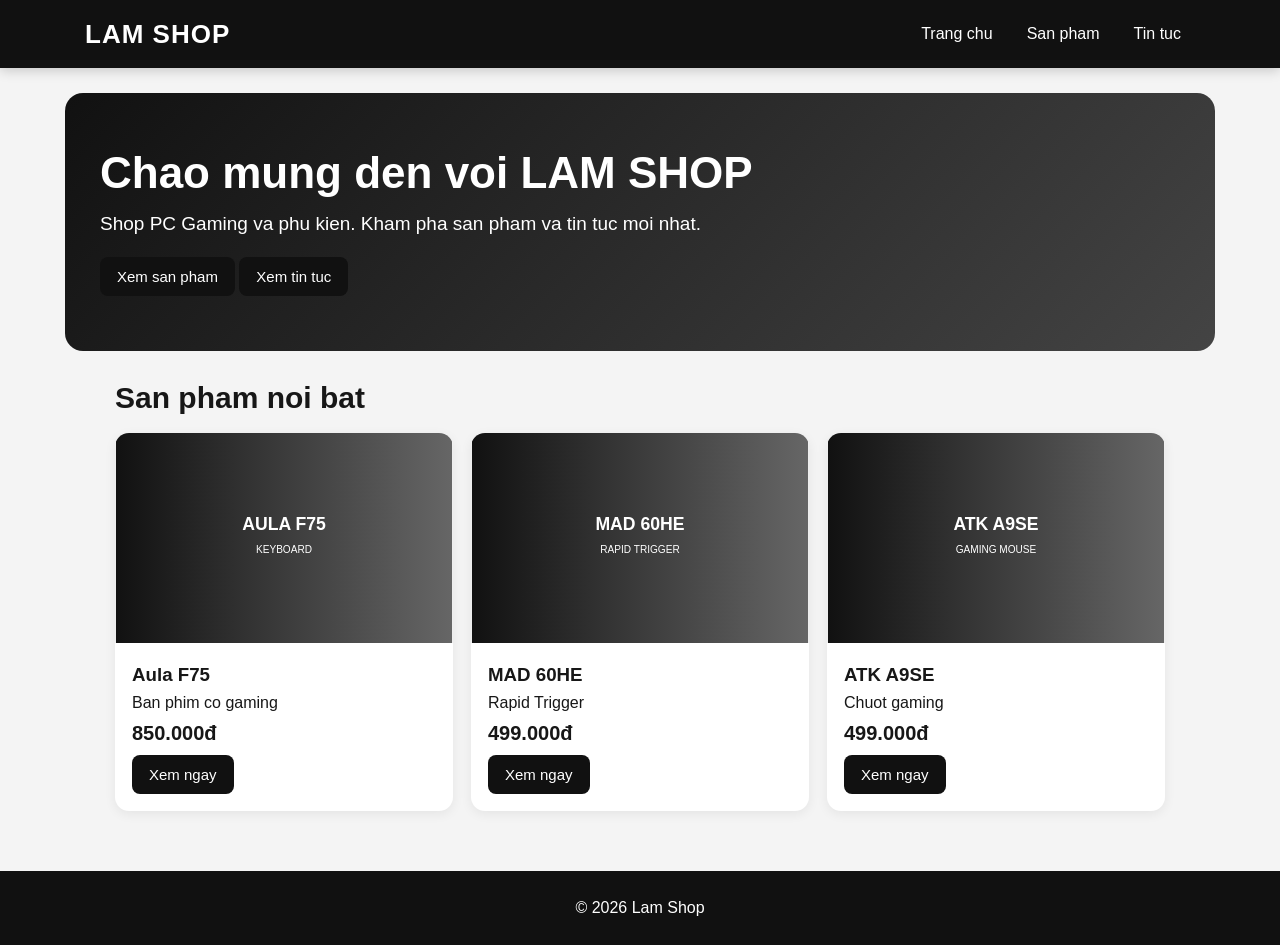
<file: index.html>
<!DOCTYPE html>
<html lang="vi"><head><meta charset="UTF-8"><meta name="viewport" content="width=device-width,initial-scale=1.0">
<title>Lam Shop</title><link rel="stylesheet" href="style.css"></head><body>

<header class="header">
 <nav class="nav">
  <div class="logo">LAM SHOP</div>
  <div class="menu">
   <a href="index.html">Trang chu</a>
   <a href="sanpham.html">San pham</a>
   <a href="tintuc.html">Tin tuc</a>
  </div>
 </nav>
</header>

<section class="hero"><h1>Chao mung den voi LAM SHOP</h1><p>Shop PC Gaming va phu kien. Kham pha san pham va tin tuc moi nhat.</p><br><a class="btn" href="sanpham.html">Xem san pham</a> <a class="btn" href="tintuc.html">Xem tin tuc</a></section>
<main class="container"><h2 class="section-title">San pham noi bat</h2>
<div class="card-grid">
<div class="product"><img src="product1.svg"><div class="product-info"><h3>Aula F75</h3><p>Ban phim co gaming</p><div class="price">850.000đ</div><a class="btn" href="sanpham.html">Xem ngay</a></div></div>
<div class="product"><img src="product2.svg"><div class="product-info"><h3>MAD 60HE</h3><p>Rapid Trigger</p><div class="price">499.000đ</div><a class="btn" href="sanpham.html">Xem ngay</a></div></div>
<div class="product"><img src="product4.svg"><div class="product-info"><h3>ATK A9SE</h3><p>Chuot gaming</p><div class="price">499.000đ</div><a class="btn" href="sanpham.html">Xem ngay</a></div></div>
</div></main>
<footer class="footer">© 2026 Lam Shop</footer></body></html>
</file>
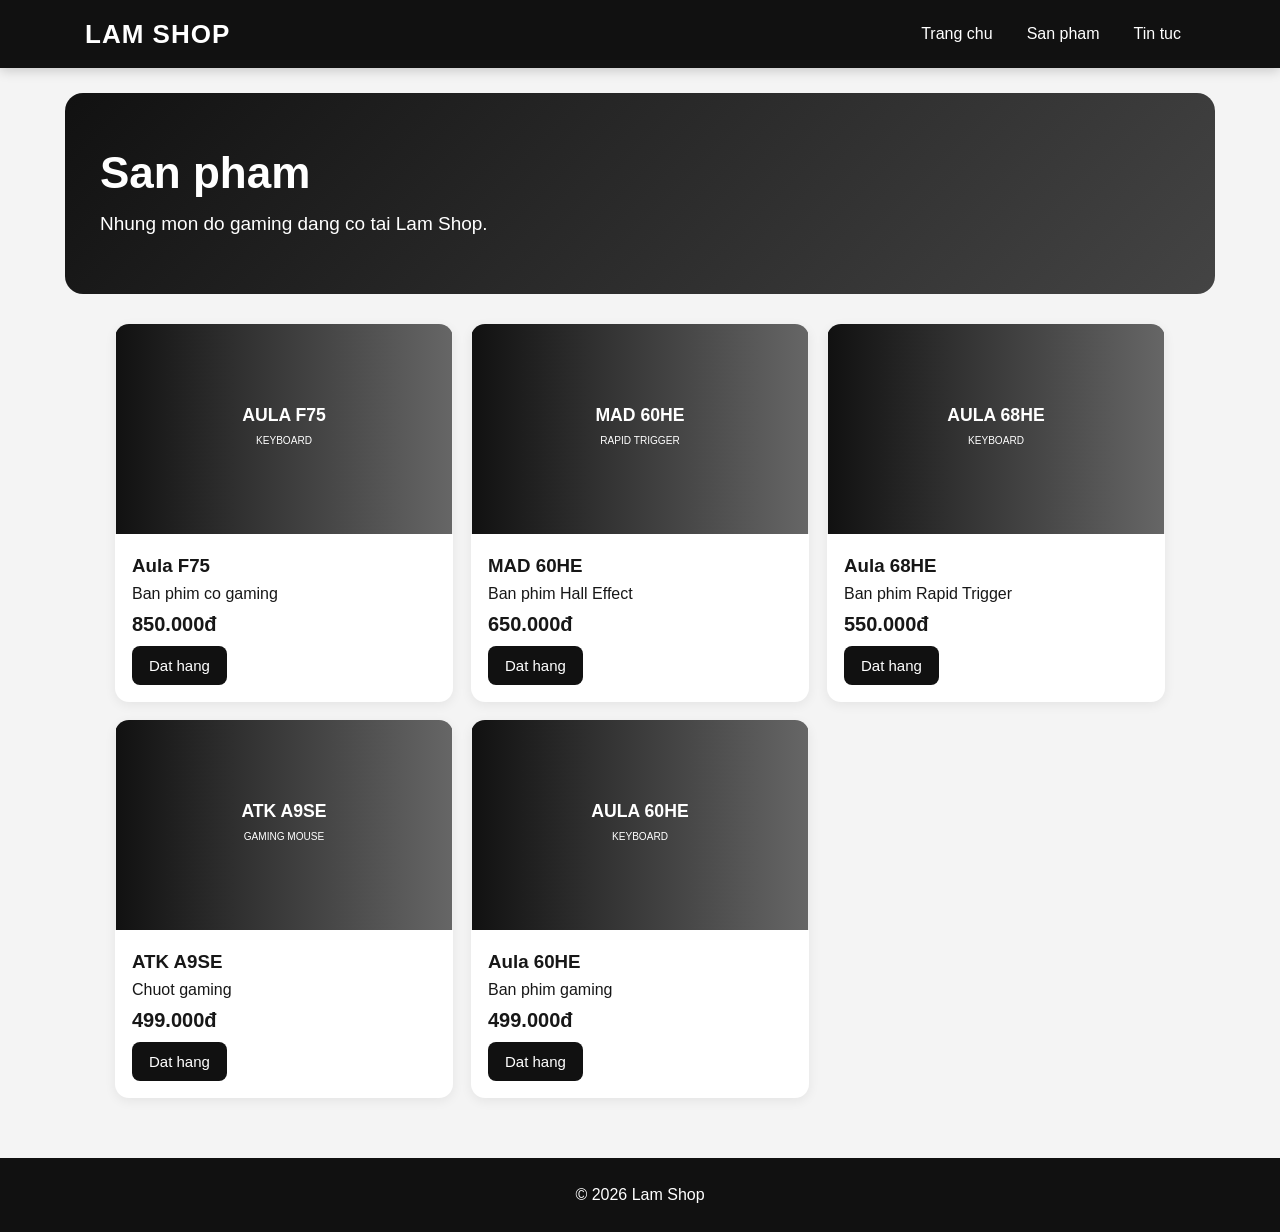
<file: sanpham.html>
<!DOCTYPE html>
<html lang="vi"><head><meta charset="UTF-8"><meta name="viewport" content="width=device-width,initial-scale=1.0">
<title>San pham - Lam Shop</title><link rel="stylesheet" href="style.css"></head><body>

<header class="header">
 <nav class="nav">
  <div class="logo">LAM SHOP</div>
  <div class="menu">
   <a href="index.html">Trang chu</a>
   <a href="sanpham.html">San pham</a>
   <a href="tintuc.html">Tin tuc</a>
  </div>
 </nav>
</header>

<section class="hero"><h1>San pham</h1><p>Nhung mon do gaming dang co tai Lam Shop.</p></section>
<main class="container"><div class="card-grid">
<div class="product"><img src="product1.svg"><div class="product-info"><h3>Aula F75</h3><p>Ban phim co gaming</p><div class="price">850.000đ</div><button class="btn" onclick="openOrder('Aula F75')">Dat hang</button></div></div>
<div class="product"><img src="product2.svg"><div class="product-info"><h3>MAD 60HE</h3><p>Ban phim Hall Effect</p><div class="price">650.000đ</div><button class="btn" onclick="openOrder('MAD 60HE')">Dat hang</button></div></div>
<div class="product"><img src="product3.svg"><div class="product-info"><h3>Aula 68HE</h3><p>Ban phim Rapid Trigger</p><div class="price">550.000đ</div><button class="btn" onclick="openOrder('Aula 68HE')">Dat hang</button></div></div>
<div class="product"><img src="product4.svg"><div class="product-info"><h3>ATK A9SE</h3><p>Chuot gaming</p><div class="price">499.000đ</div><button class="btn" onclick="openOrder('ATK A9SE')">Dat hang</button></div></div>
<div class="product"><img src="product5.svg"><div class="product-info"><h3>Aula 60HE</h3><p>Ban phim gaming</p><div class="price">499.000đ</div><button class="btn" onclick="openOrder('Aula 60HE')">Dat hang</button></div></div>
</div></main>
<div id="orderModal" class="modal"><div class="modal-box"><button class="close" onclick="closeOrder()">×</button><h2 id="orderTitle">Dat hang</h2>
<form id="orderForm" onsubmit="submitOrder(event)">
<div class="form-group"><label>San pham</label><input id="productName" readonly></div>
<div class="form-group"><label>Ho ten</label><input id="customerName" required></div>
<div class="form-group"><label>So dien thoai</label><input required type="tel"></div>
<div class="form-group"><label>Dia chi</label><textarea required rows="3"></textarea></div>
<div class="form-group"><label>Thanh toan</label><select><option>COD - Thanh toan khi nhan hang</option><option>Chuyen khoan ngan hang</option></select></div>
<button class="btn" type="submit">Xac nhan dat hang</button></form>
<div id="thankYou" style="display:none"><h2>Dat hang thanh cong!</h2><p id="thankText"></p><button class="btn" onclick="closeOrder()">Dong</button></div>
</div></div>
<footer class="footer">© 2026 Lam Shop</footer><script src="script.js"></script></body></html>
</file>
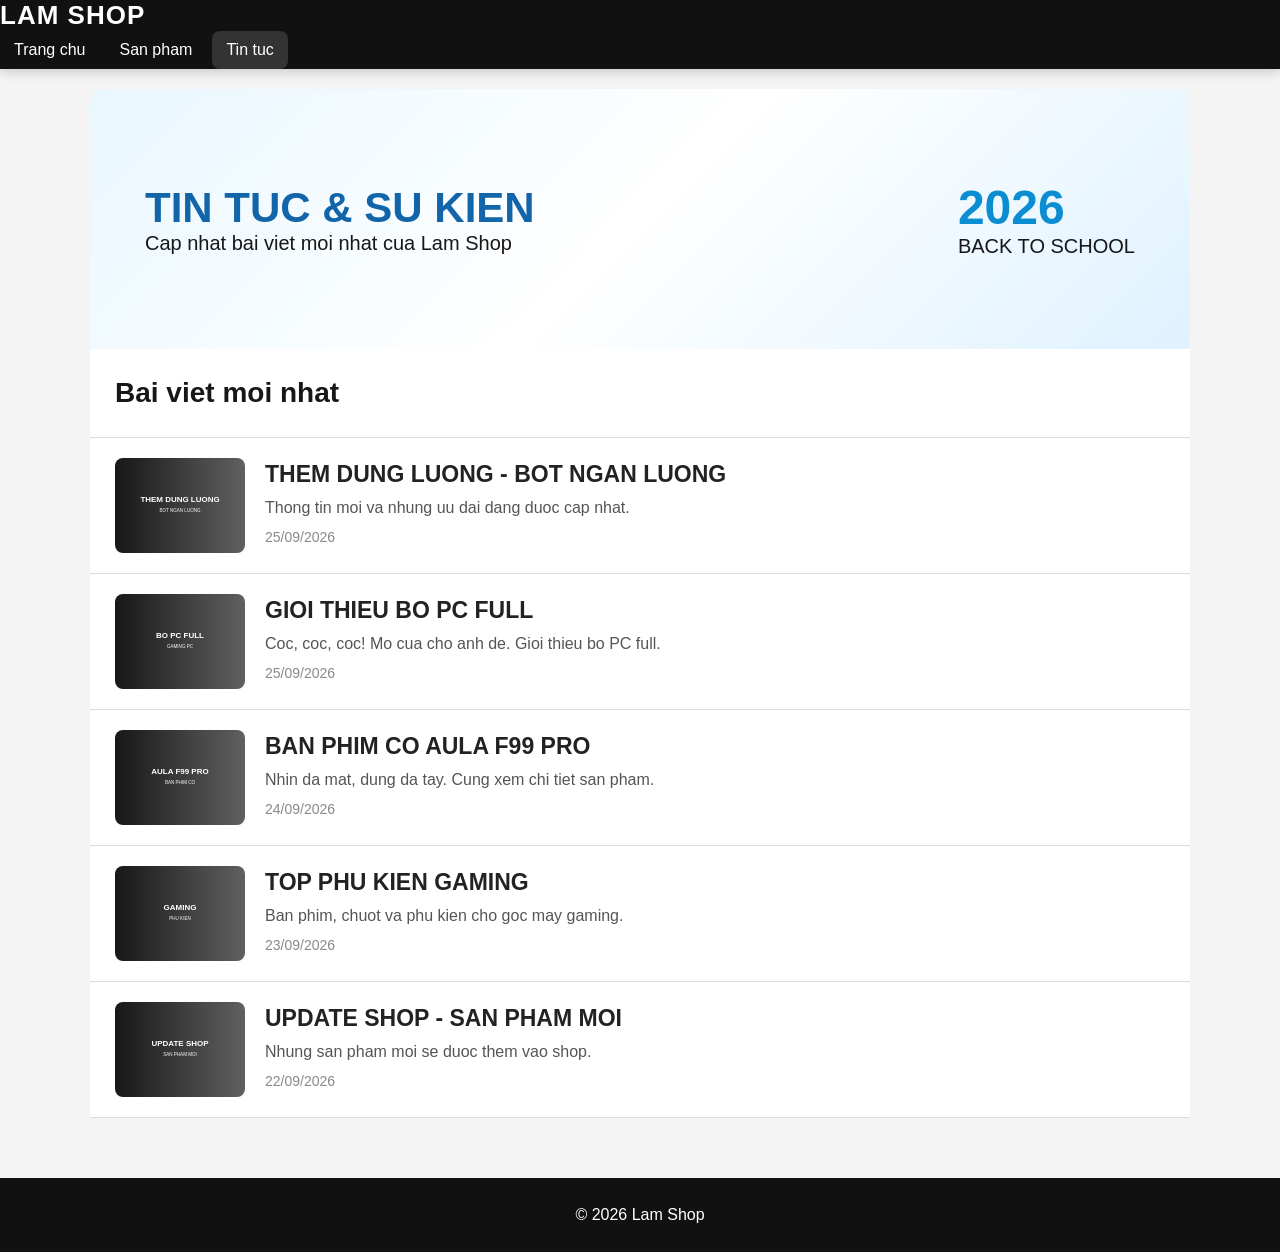
<file: tintuc.html>
<!DOCTYPE html>
<html lang="vi">
<head>
<meta charset="UTF-8">
<meta name="viewport" content="width=device-width, initial-scale=1.0">
<title>Tin tuc - Lam Shop</title>
<link rel="stylesheet" href="style.css">
<style>
.news-hero{max-width:1100px;margin:20px auto 0;background:#fff;overflow:hidden;border-radius:12px 12px 0 0}.news-hero .fake-banner{min-height:260px;background:linear-gradient(135deg,#e9f7ff,#fff,#dff2ff);display:flex;align-items:center;justify-content:space-between;padding:35px 55px}.fake-banner h1{font-size:42px;margin:0;color:#1265a8}.fake-banner strong{font-size:48px;color:#0b8dd1}.fake-banner p{font-size:20px}.news-wrap{max-width:1100px;margin:0 auto 60px;background:#fff}.news-head{padding:28px 25px;border-bottom:1px solid #ddd}.news-head h2{margin:0;font-size:28px}.news-card{display:flex;gap:20px;padding:20px 25px;border-bottom:1px solid #ddd;text-decoration:none;color:#222}.news-card:hover{background:#fafafa}.news-card img{width:130px;height:95px;object-fit:cover;border-radius:8px;flex-shrink:0}.news-card h3{margin:3px 0 8px;font-size:23px}.news-card p{margin:0;color:#555;line-height:1.5}.news-card .date{font-size:14px;color:#888;margin-top:7px}.more{display:inline-block;margin-top:10px;font-size:14px;color:#147ac2}
@media(max-width:650px){.news-hero .fake-banner{padding:25px;min-height:210px}.fake-banner h1{font-size:30px}.fake-banner strong{font-size:34px}.news-card{padding:16px}.news-card img{width:100px;height:80px}.news-card h3{font-size:18px}}
</style>
</head>
<body>
<header class="header"><div class="logo">LAM SHOP</div><nav class="menu"><a href="index.html">Trang chu</a><a href="sanpham.html">San pham</a><a class="active" href="tintuc.html">Tin tuc</a></nav></header>
<section class="news-hero"><div class="fake-banner"><div><h1>TIN TUC & SU KIEN</h1><p>Cap nhat bai viet moi nhat cua Lam Shop</p></div><div><strong>2026</strong><p>BACK TO SCHOOL</p></div></div></section>
<main class="news-wrap"><div class="news-head"><h2>Bai viet moi nhat</h2></div>
<a class="news-card" href="baiviet.html?id=2"><img src="tin2.svg"><div><h3>THEM DUNG LUONG - BOT NGAN LUONG</h3><p>Thong tin moi va nhung uu dai dang duoc cap nhat.</p><p class="date">25/09/2026</p></div></a>
<a class="news-card" href="baiviet.html?id=3"><img src="tin3.svg"><div><h3>GIOI THIEU BO PC FULL</h3><p>Coc, coc, coc! Mo cua cho anh de. Gioi thieu bo PC full.</p><p class="date">25/09/2026</p></div></a>
<a class="news-card" href="baiviet.html?id=4"><img src="tin4.svg"><div><h3>BAN PHIM CO AULA F99 PRO</h3><p>Nhin da mat, dung da tay. Cung xem chi tiet san pham.</p><p class="date">24/09/2026</p></div></a>
<a class="news-card" href="baiviet.html?id=5"><img src="tin5.svg"><div><h3>TOP PHU KIEN GAMING</h3><p>Ban phim, chuot va phu kien cho goc may gaming.</p><p class="date">23/09/2026</p></div></a>
<a class="news-card" href="baiviet.html?id=6"><img src="tin6.svg"><div><h3>UPDATE SHOP - SAN PHAM MOI</h3><p>Nhung san pham moi se duoc them vao shop.</p><p class="date">22/09/2026</p></div></a>
</main><footer class="footer">© 2026 Lam Shop</footer>
</body></html>
</file>
<file: style.css>
*{box-sizing:border-box;margin:0;padding:0}
body{font-family:Arial,sans-serif;background:#f4f4f4;color:#171717}
a{text-decoration:none;color:inherit}
.header{background:#111;color:#fff;position:sticky;top:0;z-index:100;box-shadow:0 2px 12px #0003}
.nav{max-width:1150px;margin:auto;padding:15px 20px;display:flex;align-items:center;justify-content:space-between;gap:20px}
.logo{font-size:26px;font-weight:800;letter-spacing:1px}
.menu{display:flex;gap:6px;flex-wrap:wrap}
.menu a{padding:10px 14px;border-radius:8px;color:#fff}
.menu a:hover,.menu a.active{background:#333}
.hero{max-width:1150px;margin:25px auto;padding:55px 35px;border-radius:18px;background:linear-gradient(135deg,#111,#444);color:#fff}
.hero h1{font-size:44px;margin-bottom:12px}.hero p{font-size:19px;line-height:1.5}
.container{max-width:1050px;width:92%;margin:30px auto 60px}
.section-title{font-size:30px;margin-bottom:18px}
.card-grid{display:grid;grid-template-columns:repeat(3,1fr);gap:18px}
.product{background:#fff;border-radius:14px;overflow:hidden;box-shadow:0 3px 12px #0001;transition:.2s}
.product:hover{transform:translateY(-4px);box-shadow:0 8px 22px #0002}
.product img{width:100%;height:210px;object-fit:contain;background:#eee}
.product-info{padding:17px}.product-info h3{margin-bottom:8px}.price{font-size:20px;font-weight:bold;margin:10px 0}.btn{display:inline-block;background:#111;color:#fff;padding:11px 17px;border:0;border-radius:8px;cursor:pointer;font-size:15px}.btn:hover{background:#333}
.news-list{background:#fff;border-radius:14px;overflow:hidden;box-shadow:0 3px 12px #0001}
.news-item{display:flex;gap:20px;padding:18px;border-bottom:1px solid #ddd;transition:.2s}
.news-item:last-child{border-bottom:0}.news-item:hover{background:#fafafa;transform:translateX(3px)}
.news-item img{width:175px;height:120px;object-fit:cover;border-radius:10px;flex-shrink:0}
.news-item h3{font-size:22px;margin:4px 0 10px}.news-item p{color:#555;line-height:1.5}.date{font-size:13px;color:#888;margin-top:8px}
.article{max-width:900px;width:92%;margin:30px auto 60px;background:#fff;padding:30px;border-radius:15px}
.article h1{font-size:36px;margin-bottom:10px}.article img{width:100%;max-height:520px;object-fit:cover;border-radius:12px;margin:20px 0}.article p{font-size:18px;line-height:1.75;margin:14px 0}
.footer{background:#111;color:#fff;text-align:center;padding:28px}
.modal{display:none;position:fixed;inset:0;background:#0008;z-index:200;align-items:center;justify-content:center;padding:20px}.modal.show{display:flex}
.modal-box{background:#fff;border-radius:14px;padding:25px;width:min(520px,100%);max-height:90vh;overflow:auto}.close{float:right;border:0;background:none;font-size:28px;cursor:pointer}
.form-group{margin:13px 0}.form-group label{display:block;font-weight:bold;margin-bottom:6px}.form-group input,.form-group select,.form-group textarea{width:100%;padding:11px;border:1px solid #ccc;border-radius:8px;font-size:15px}
.note{background:#f0f0f0;padding:12px;border-radius:8px;margin:10px 0;font-size:14px}
@media(max-width:750px){.nav{flex-direction:column}.hero h1{font-size:32px}.card-grid{grid-template-columns:1fr 1fr}.news-item img{width:120px;height:90px}.news-item h3{font-size:18px}}
@media(max-width:500px){.card-grid{grid-template-columns:1fr}.news-item{gap:12px}.news-item img{width:95px;height:80px}.news-item h3{font-size:16px}.news-item p{font-size:14px}.article h1{font-size:27px}}
</file>
